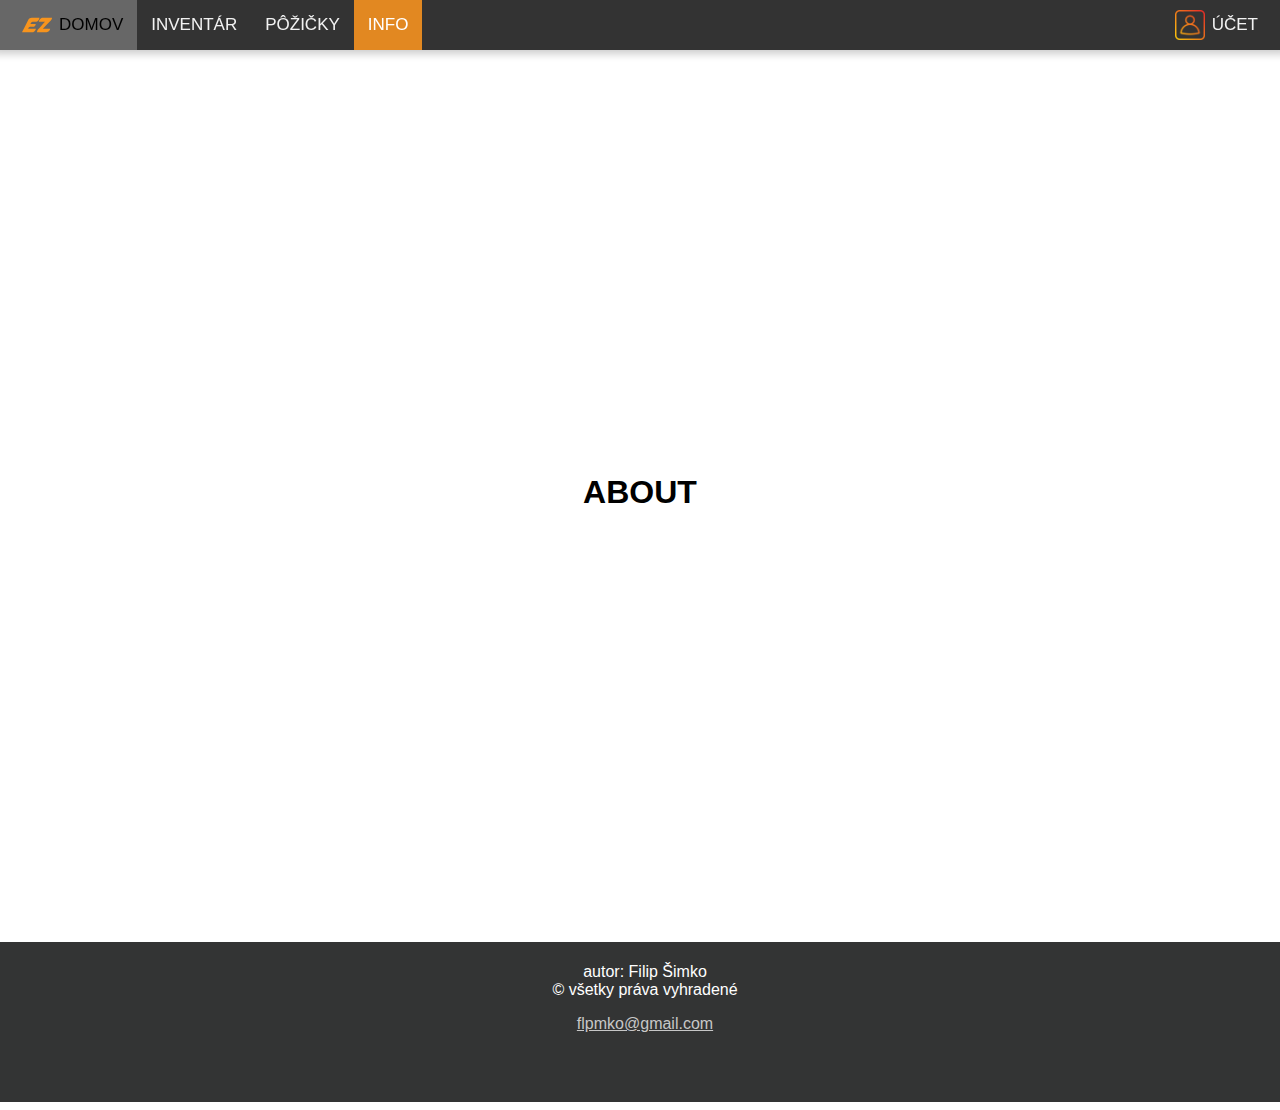
<file: html/about.html>
<!DOCTYPE html>
<html lang="en">
<head>
    <meta charset="UTF-8">
    <meta name="viewport" content="width=device-width, initial-scale=1">
    <title>ECAVZA production</title>
    <link rel="shortcut icon" type="image/jpg" href="../imgs/ez-logo.svg"/>
    <link rel="stylesheet" href="../css/top-nav.css">
    <link rel="stylesheet" href="../css/global.css">
</head>
<body>
<div class="top-nav">
    <a href="home.html" class="left">
        <img src="../imgs/ez-logo.svg" class="logo-image" alt="logo">
        DOMOV
    </a>
    <a href="items.html">INVENTÁR</a>
    <a href="rentals.html">PÔŽIČKY</a>
    <a class="active" href="about.html">INFO</a>
    <a class='right' href="account.html">
        <img class="logo-image"
             alt="account icon"
             src="../imgs/icons/user-off.png"/>
        ÚČET
    </a>
</div>
<div class="centered-text">
    ABOUT
</div>
<footer class="footer">
    <p>autor: Filip Šimko
        <br/>© všetky práva vyhradené</p>
    <a href="mailto:flpmko@gmail.com" class="mailto">flpmko@gmail.com</a>
</footer>
</body>
</html>
</file>
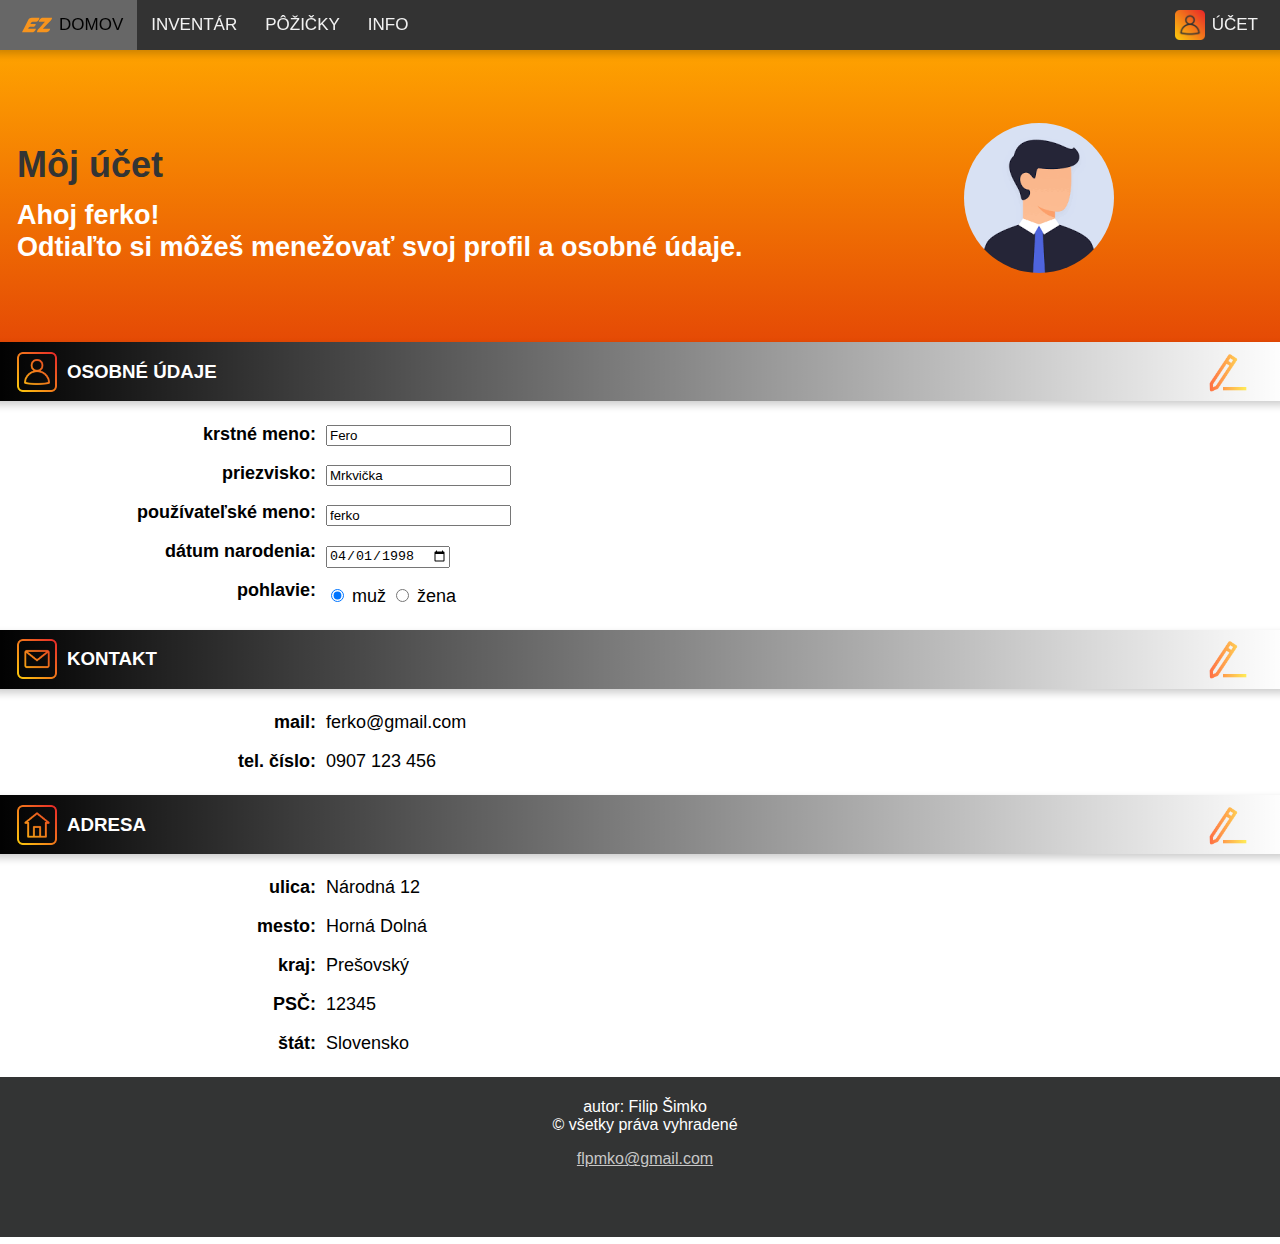
<file: html/account.html>
<!DOCTYPE html>
<html lang="en">
<head>
    <meta charset="UTF-8">
    <meta name="viewport" content="width=device-width, initial-scale=1">
    <title>ECAVZA production</title>
    <link rel="shortcut icon" type="image/jpg" href="../imgs/ez-logo.svg"/>
    <link rel="stylesheet" href="../css/top-nav.css">
    <link rel="stylesheet" href="../css/global.css">
    <link rel="stylesheet" href="../css/account.css">
</head>
<body>
<div class="top-nav">
    <a href="home.html" class="left">
        <img src="../imgs/ez-logo.svg" class="logo-image" alt="logo">
        DOMOV
    </a>
    <a href="items.html">INVENTÁR</a>
    <a href="rentals.html">PÔŽIČKY</a>
    <a href="about.html">INFO</a>
    <a class='right' href="account.html">
        <img class="logo-image"
             alt="account icon"
             src="../imgs/icons/user-on.png"/>
        ÚČET
    </a>
</div>
<div class="container top">
    <div class="item-75">
        <h1 class="">Môj účet</h1>
        <h2 class="">Ahoj ferko!</h2>
        <h2 class="">Odtiaľto si môžeš menežovať svoj profil a osobné údaje.</h2>
    </div>
    <div class="item-25 item-avatar">
        <img class="avatar" src="../imgs/account.png" alt="avatar">
    </div>
</div>
<div class="container-heading">
    <img src="../imgs/icons/user-off.png" class="info-img" alt="user icon">
    <h3>OSOBNÉ ÚDAJE</h3>
    <img src="../imgs/icons/edit.png" alt="edit icon" class="info-img edit">
</div>
<div class="container">
    <div class="item-25 right">
        <p>krstné meno: </p>
        <p>priezvisko: </p>
        <p>používateľské meno: </p>
        <p>dátum narodenia: </p>
        <p>pohlavie: </p>
    </div>
    <div class="item-75">
        <p>
            <input id="name" type="text" value="Fero">
            <label for="name"></label>
        </p>
        <p>
            <input id="surname" type="text" value="Mrkvička">
            <label for="surname"></label>
        </p>
        <p>
            <input id="username" type="text" value="ferko">
            <label for="username"></label>
        </p>
        <p>
            <input id="date" type="date" value="1998-04-01">
            <label for="date"></label>
        </p>
        <p>
            <input id="male" type="radio" value="muž" checked>
            <label for="male">muž</label>
            <input id="female" type="radio" value="žena">
            <label for="female">žena</label>
        </p>
    </div>
</div>
<div class="container-heading">
    <img src="../imgs/icons/email-off.png" class="info-img" alt="email icon">
    <h3>KONTAKT</h3>
    <img src="../imgs/icons/edit.png" alt="edit icon" class="info-img edit">
</div>
<div class="container">
    <div class="item-25 right">
        <p>mail: </p>
        <p>tel. číslo: </p>
    </div>
    <div class="item-75">
        <p>ferko@gmail.com</p>
        <p>0907 123 456</p>
    </div>
</div>
<div class="container-heading">
    <img src="../imgs/icons/address-off.png" class="info-img" alt="user icon">
    <h3>ADRESA</h3>
    <img src="../imgs/icons/edit.png" alt="edit icon" class="info-img edit">
</div>
<div class="container">
    <div class="item-25 right">
        <p>ulica: </p>
        <p>mesto: </p>
        <p>kraj: </p>
        <p>PSČ: </p>
        <p>štát: </p>
    </div>
    <div class="item-75">
        <p>Národná 12</p>
        <p>Horná Dolná</p>
        <p>Prešovský</p>
        <p>12345</p>
        <p>Slovensko</p>
    </div>
</div>
<footer class="footer">
    <p>autor: Filip Šimko
        <br/>© všetky práva vyhradené</p>
    <a href="mailto:flpmko@gmail.com" class="mailto">flpmko@gmail.com</a>
</footer>
</body>
</html>
</file>
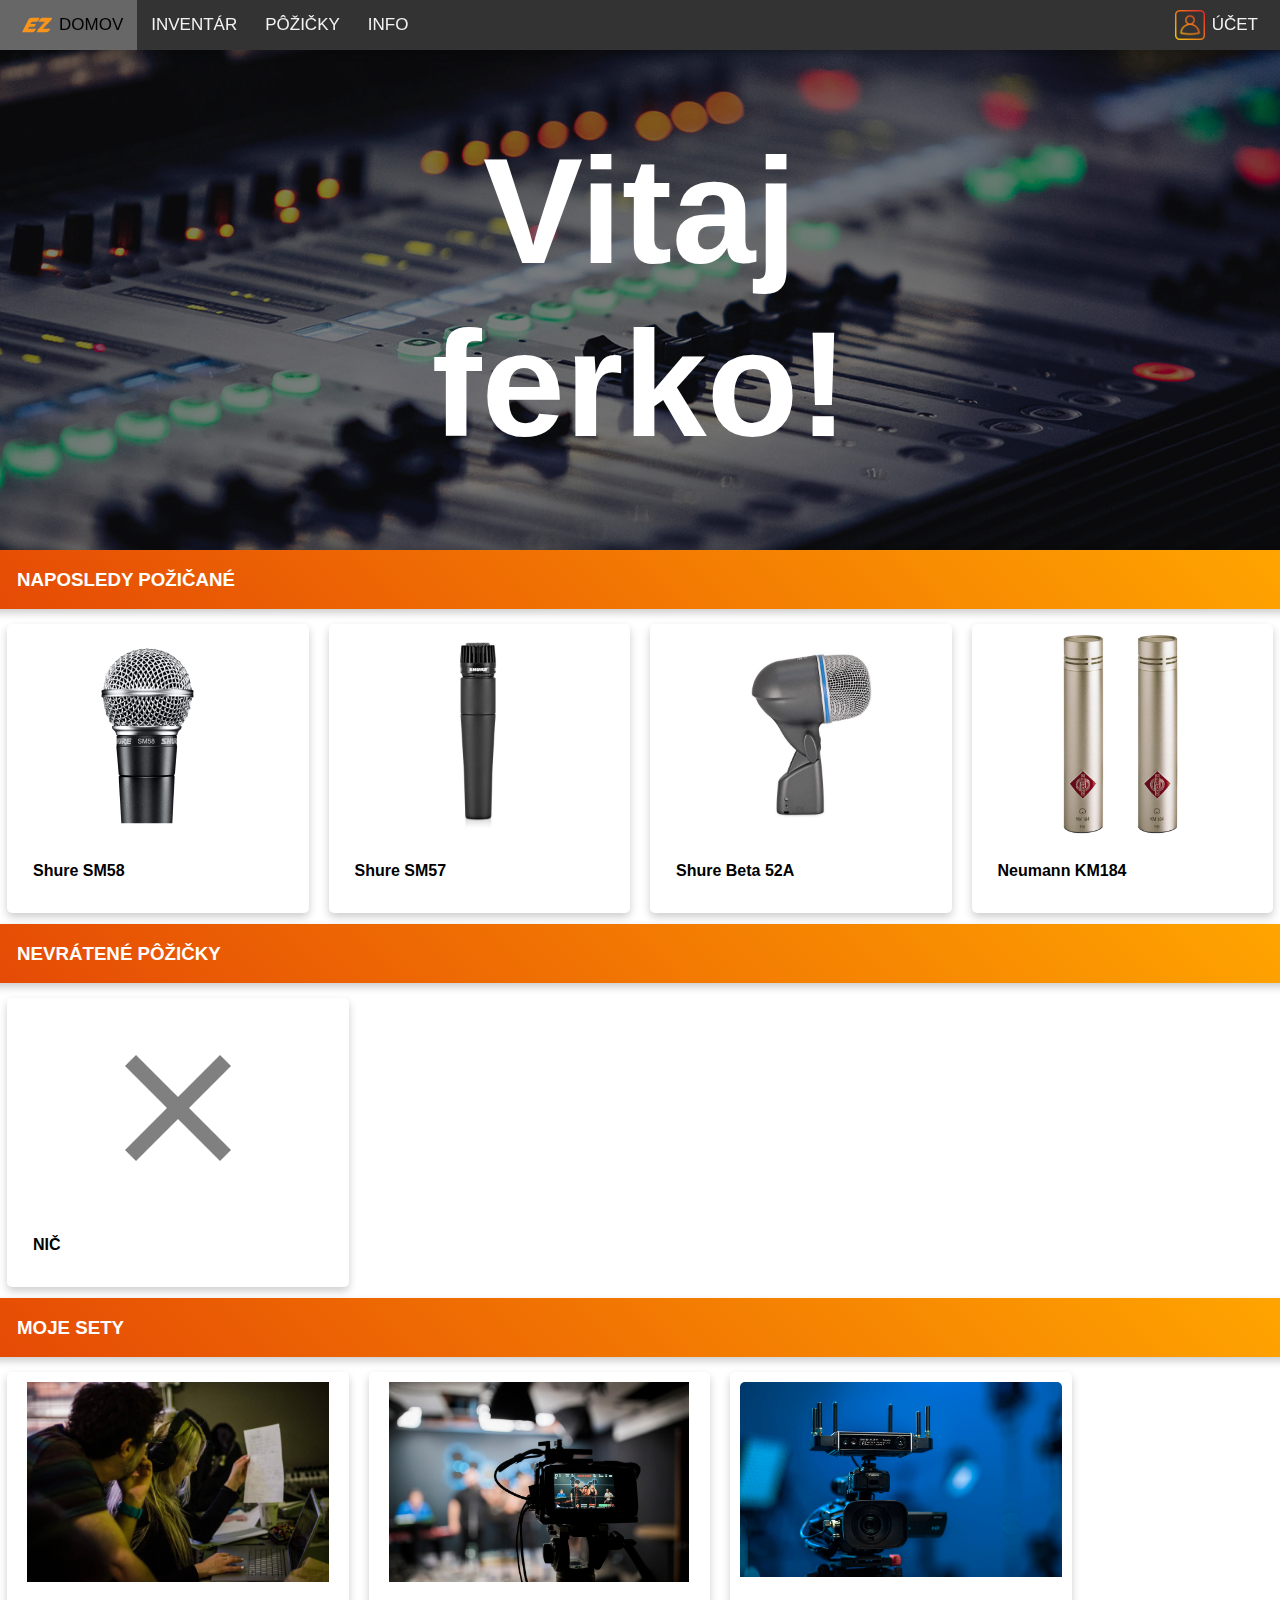
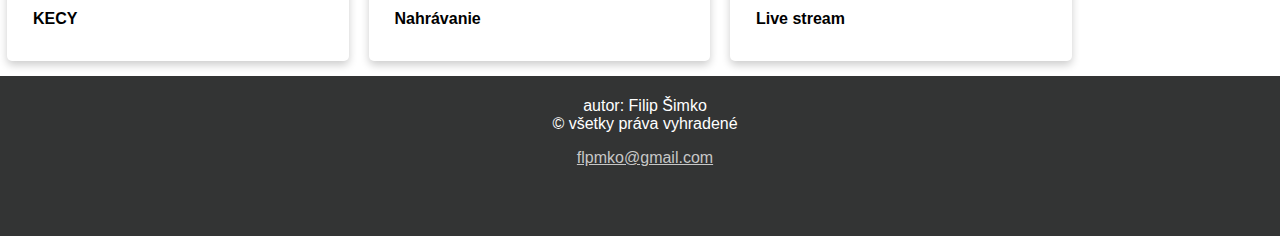
<file: html/home.html>
<!DOCTYPE html>
<html lang="en">
<head>
    <meta charset="UTF-8">
    <meta name="viewport" content="width=device-width, initial-scale=1">
    <title>ECAVZA production</title>
    <link rel="shortcut icon" type="image/jpg" href="../imgs/ez-logo.svg"/>
    <link rel="stylesheet" href="../css/top-nav.css">
    <link rel="stylesheet" href="../css/home.css">
    <link rel="stylesheet" href="../css/global.css">
</head>
<body>
<div class="top-nav">
    <a href="home.html" class="left">
        <img src="../imgs/ez-logo.svg" class="logo-image" alt="logo">
        DOMOV
    </a>
    <a href="items.html">INVENTÁR</a>
    <a href="rentals.html">PÔŽIČKY</a>
    <a href="about.html">INFO</a>
    <a class='right' href="account.html">
        <img class="logo-image"
             alt="account icon"
             src="../imgs/icons/user-off.png"/>
        ÚČET
    </a>
</div>
<div class="container">
    <img src="../imgs/home.jpg" class="home-img" alt="sound board">
    <div class="centered welcome-text">Vitaj ferko!</div>
</div>
<div class="container-heading">
    <h3>NAPOSLEDY POŽIČANÉ</h3>
</div>
<div class="carrousel">
    <div class="card">
        <img src="../imgs/items/sm58.jpg" alt="item1" class="card-img">
        <div class="container-card">
            <h4><b>Shure SM58</b></h4>
        </div>
    </div>
    <div class="card">
        <img src="../imgs/items/sm57.jpeg" alt="item2" class="card-img">
        <div class="container-card">
            <h4><b>Shure SM57</b></h4>
        </div>
    </div>
    <div class="card">
        <img src="../imgs/items/beta52.jpg" alt="item3" class="card-img">
        <div class="container-card">
            <h4><b>Shure Beta 52A</b></h4>
        </div>
    </div>
    <div class="card">
        <img src="../imgs/items/km184.jpg" alt="item4" class="card-img">
        <div class="container-card">
            <h4><b>Neumann KM184</b></h4>
        </div>
    </div>
</div>
<div class="container-heading">
    <h3>NEVRÁTENÉ PÔŽIČKY</h3>
</div>
<div class="carrousel">
    <div class="card">
        <img src="../imgs/items/na.png" alt="item1" class="card-img">
        <div class="container-card">
            <h4><b>NIČ</b></h4>
        </div>
    </div>
</div>
<div class="container-heading">
    <h3>MOJE SETY</h3>
</div>
<div class="carrousel">
    <div class="card">
        <img src="../imgs/camp.jpg" alt="item1" class="card-img">
        <div class="container-card">
            <h4><b>KECY</b></h4>
        </div>
    </div>
    <div class="card">
        <img src="../imgs/recording.jpeg" alt="item2" class="card-img">
        <div class="container-card">
            <h4><b>Nahrávanie</b></h4>
        </div>
    </div>
    <div class="card">
        <img src="../imgs/livestream.jpeg" alt="item3" class="card-img">
        <div class="container-card">
            <h4><b>Live stream</b></h4>
        </div>
    </div>
</div>
<footer class="footer">
    <p>autor: Filip Šimko
    <br/>© všetky práva vyhradené</p>
    <a href="mailto:flpmko@gmail.com" class="mailto">flpmko@gmail.com</a>
</footer>
</body>
</html>
</file>
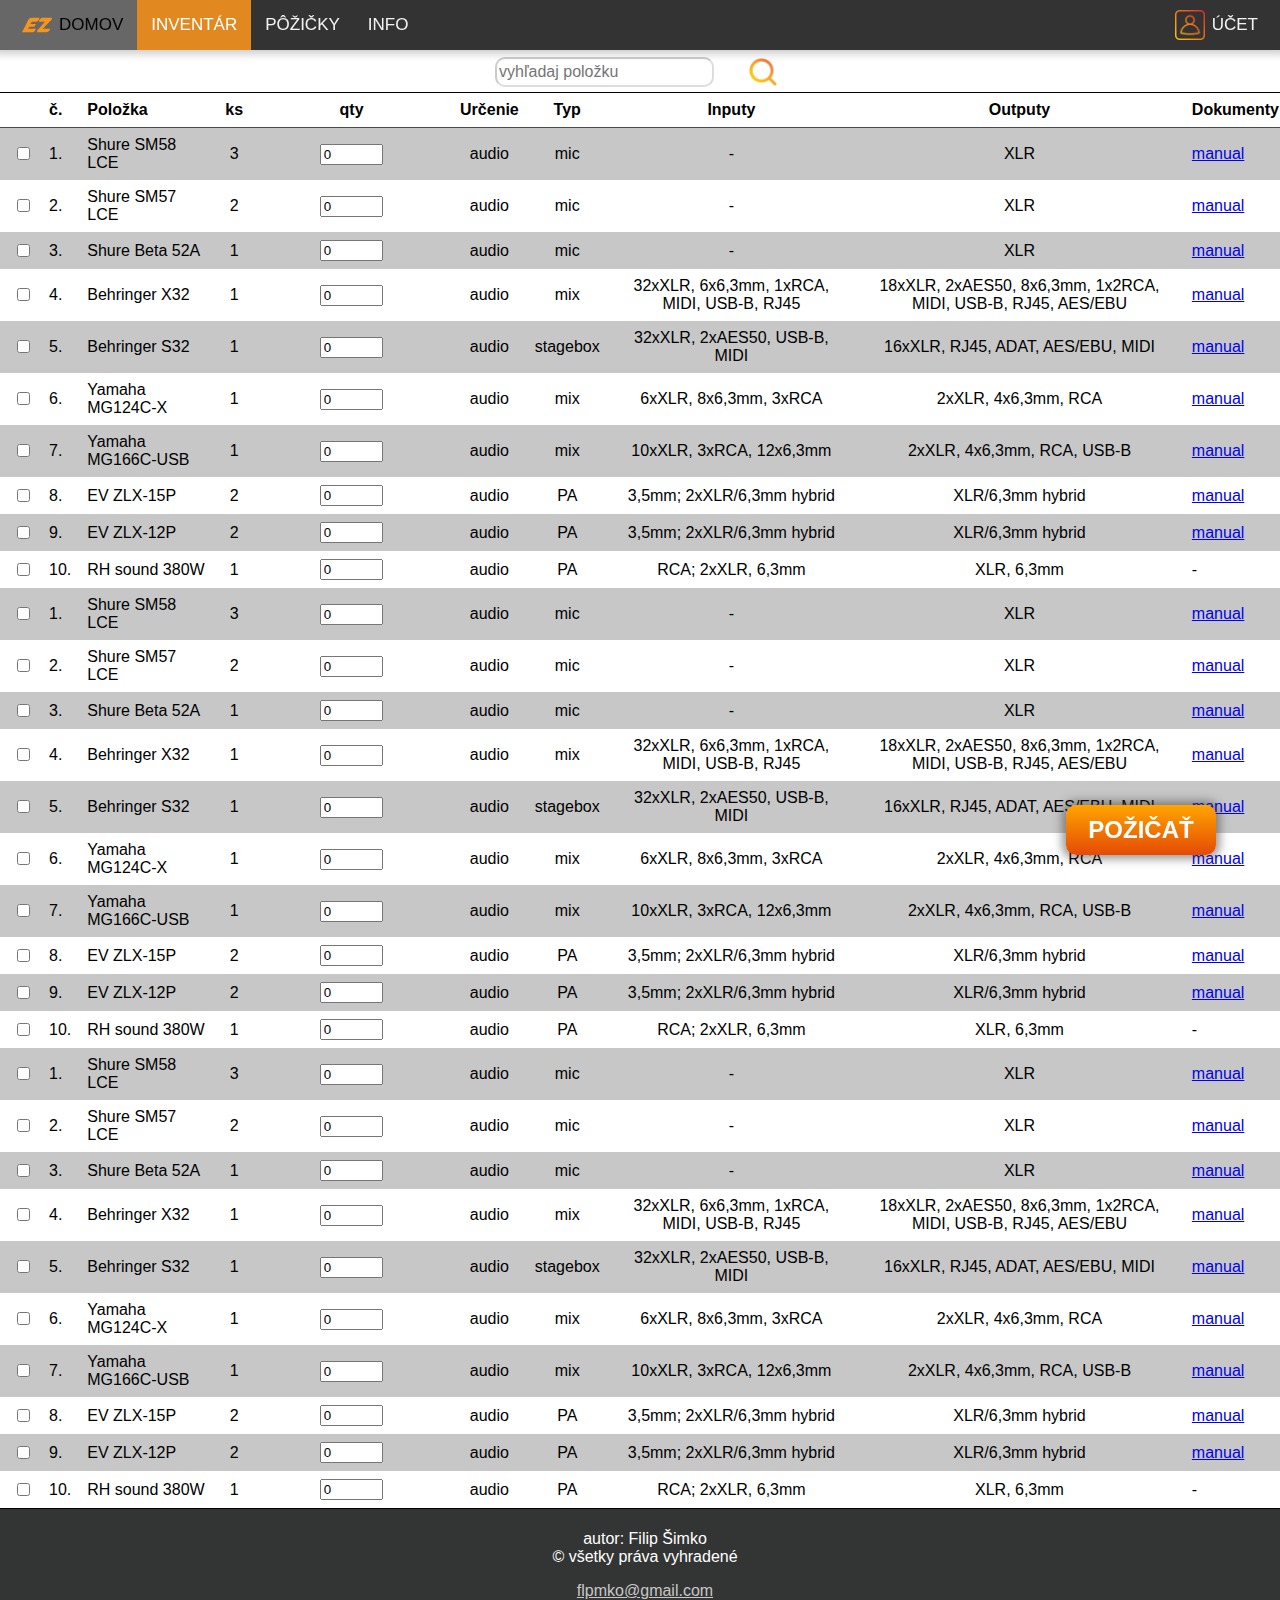
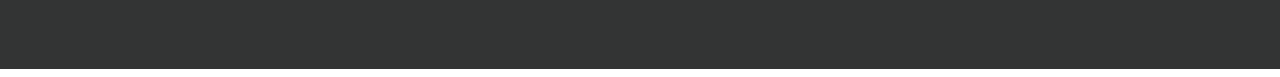
<file: html/items.html>
<!DOCTYPE html>
<html lang="en">
<head>
    <meta charset="UTF-8">
    <meta name="viewport" content="width=device-width, initial-scale=1">
    <title>ECAVZA production</title>
    <link rel="shortcut icon" type="image/jpg" href="../imgs/ez-logo.svg"/>
    <link rel="stylesheet" href="../css/top-nav.css">
    <link rel="stylesheet" href="../css/global.css">
    <link rel="stylesheet" href="../css/items.css">
</head>
<body>
<div class="top-nav">
    <a href="home.html" class="left">
        <img src="../imgs/ez-logo.svg" class="logo-image" alt="logo">
        DOMOV
    </a>
    <a class="active" href="items.html">INVENTÁR</a>
    <a href="rentals.html">PÔŽIČKY</a>
    <a href="about.html">INFO</a>
    <a class='right' href="account.html">
        <img class="logo-image"
             alt="account icon"
             src="../imgs/icons/user-off.png"/>
        ÚČET
    </a>
</div>
<div>
    <button class="btn-rent">
        POŽIČAŤ
    </button>
</div>
<div class="search-bar">
    <label>
        <input type="search" class="search-bar-input" placeholder="vyhľadaj položku">
    </label>
    <img src="../imgs/icons/search.png" alt="search icon" class="search-bar-icon">
</div>
<div style="overflow-x: auto">
    <table>
        <tr>
            <th></th>
            <th>č.</th>
            <th>Položka</th>
            <th>ks</th>
            <th>qty</th>
            <th>Určenie</th>
            <th>Typ</th>
            <th>Inputy</th>
            <th>Outputy</th>
            <th>Dokumenty</th>
        </tr>
        <tr>
            <td><label>
                    <input type="checkbox"/>
            </label></td>
            <td>1.</td>
            <td>Shure SM58 LCE</td>
            <td>3</td>
            <td>
                <label>
                    <input type="number" class="small" value="0">
                </label>
            </td>
            <td>audio</td>
            <td>mic</td>
            <td>-</td>
            <td>XLR</td>
            <td>
                <a href="https://drive.google.com/file/d/1FgQY_OoEoihLTb838bhTzm2nOBDYHs4p/view?usp=sharing"
                   target="_blank">
                    manual
                </a>
            </td>
        </tr>
        <tr>
            <td><label>
                <input type="checkbox"/>
            </label></td>
            <td>2.</td>
            <td>Shure SM57 LCE</td>
            <td>2</td>
            <td>
                <label>
                    <input type="number" class="small" value="0">
                </label>
            </td>
            <td>audio</td>
            <td>mic</td>
            <td>-</td>
            <td>XLR</td>
            <td>
                <a href="https://drive.google.com/file/d/1Mv0dN1gF2NZVN5RaabWT3e7iSI4NKHGr/view?usp=sharing"
                   target="_blank">
                    manual
                </a>
            </td>
        </tr>
        <tr>
            <td><label>
                <input type="checkbox"/>
            </label></td>
            <td>3.</td>
            <td>Shure Beta 52A</td>
            <td>1</td>
            <td>
                <label>
                    <input type="number" class="small" value="0">
                </label>
            </td>
            <td>audio</td>
            <td>mic</td>
            <td>-</td>
            <td>XLR</td>
            <td>
                <a href="https://drive.google.com/file/d/1Mv0dN1gF2NZVN5RaabWT3e7iSI4NKHGr/view?usp=sharing"
                   target="_blank">
                    manual
                </a>
            </td>
        </tr>
        <tr>
            <td><label>
                <input type="checkbox"/>
            </label></td>
            <td>4.</td>
            <td>Behringer X32</td>
            <td>1</td>
            <td>
                <label>
                    <input type="number" class="small" value="0">
                </label>
            </td>
            <td>audio</td>
            <td>mix</td>
            <td>32xXLR, 6x6,3mm, 1xRCA, MIDI, USB-B, RJ45</td>
            <td>18xXLR, 2xAES50, 8x6,3mm, 1x2RCA, MIDI, USB-B, RJ45, AES/EBU</td>
            <td>
                <a href="https://drive.google.com/drive/folders/1UqU8eSFGs4mwKJZ4h-BiRqUstr1kEBy9?usp=sharing"
                   target="_blank">
                    manual
                </a>
            </td>
        </tr>
        <tr>
            <td><label>
                <input type="checkbox"/>
            </label></td>
            <td>5.</td>
            <td>Behringer S32</td>
            <td>1</td>
            <td>
                <label>
                    <input type="number" class="small" value="0">
                </label>
            </td>
            <td>audio</td>
            <td>stagebox</td>
            <td>32xXLR, 2xAES50, USB-B, MIDI</td>
            <td>16xXLR, RJ45, ADAT, AES/EBU, MIDI</td>
            <td>
                <a href="https://drive.google.com/drive/folders/1NOwjwY8aCMvtFeFkOzE73LoRQZ_Lpm2A?usp=sharing"
                   target="_blank">
                    manual
                </a>
            </td>
        </tr>
        <tr>
            <td><label>
                <input type="checkbox"/>
            </label></td>
            <td>6.</td>
            <td>Yamaha MG124C-X</td>
            <td>1</td>
            <td>
                <label>
                    <input type="number" class="small" value="0">
                </label>
            </td>
            <td>audio</td>
            <td>mix</td>
            <td>6xXLR, 8x6,3mm, 3xRCA</td>
            <td>2xXLR, 4x6,3mm, RCA</td>
            <td>
                <a href="https://drive.google.com/file/d/1LuVcqaiwIkwEJAWIKVcFgD5XbMv59ubw/view?usp=sharing"
                   target="_blank">
                    manual
                </a>
            </td>
        </tr>
        <tr>
            <td><label>
                <input type="checkbox"/>
            </label></td>
            <td>7.</td>
            <td>Yamaha MG166C-USB</td>
            <td>1</td>
            <td>
                <label>
                    <input type="number" class="small" value="0">
                </label>
            </td>
            <td>audio</td>
            <td>mix</td>
            <td>10xXLR, 3xRCA, 12x6,3mm</td>
            <td>2xXLR, 4x6,3mm, RCA, USB-B</td>
            <td>
                <a href="https://drive.google.com/file/d/1EwYWB0rRfoMQ1-5dm7W7ZSFiqYQfeKHd/view?usp=sharing"
                   target="_blank">
                    manual
                </a>
            </td>
        </tr>
        <tr>
            <td><label>
                <input type="checkbox"/>
            </label></td>
            <td>8.</td>
            <td>EV ZLX-15P</td>
            <td>2</td>
            <td>
                <label>
                    <input type="number" class="small" value="0">
                </label>
            </td>
            <td>audio</td>
            <td>PA</td>
            <td>3,5mm; 2xXLR/6,3mm hybrid</td>
            <td>XLR/6,3mm hybrid</td>
            <td>
                <a href="https://drive.google.com/file/d/1e97ZuWrKezTM7uxdUn8FObaPnyru8sWy/view?usp=sharing"
                   target="_blank">
                    manual
                </a>
            </td>
        </tr>
        <tr>
            <td><label>
                <input type="checkbox"/>
            </label></td>
            <td>9.</td>
            <td>EV ZLX-12P</td>
            <td>2</td>
            <td>
                <label>
                    <input type="number" class="small" value="0">
                </label>
            </td>
            <td>audio</td>
            <td>PA</td>
            <td>3,5mm; 2xXLR/6,3mm hybrid</td>
            <td>XLR/6,3mm hybrid</td>
            <td>
                <a href="https://drive.google.com/file/d/1rMsCt5NUc5cjsnUUXcvqwzxZMq4cbINI/view?usp=sharing"
                   target="_blank">
                    manual
                </a>
            </td>
        </tr>
        <tr>
            <td><label>
                <input type="checkbox"/>
            </label></td>
            <td>10.</td>
            <td>RH sound 380W</td>
            <td>1</td>
            <td>
                <label>
                    <input type="number" class="small" value="0">
                </label>
            </td>
            <td>audio</td>
            <td>PA</td>
            <td>RCA; 2xXLR, 6,3mm</td>
            <td>XLR, 6,3mm</td>
            <td>-</td>
        </tr>

        <tr>
            <td><label>
                <input type="checkbox"/>
            </label></td>
            <td>1.</td>
            <td>Shure SM58 LCE</td>
            <td>3</td>
            <td>
                <label>
                    <input type="number" class="small" value="0">
                </label>
            </td>
            <td>audio</td>
            <td>mic</td>
            <td>-</td>
            <td>XLR</td>
            <td>
                <a href="https://drive.google.com/file/d/1FgQY_OoEoihLTb838bhTzm2nOBDYHs4p/view?usp=sharing"
                   target="_blank">
                    manual
                </a>
            </td>
        </tr>
        <tr>
            <td><label>
                <input type="checkbox"/>
            </label></td>
            <td>2.</td>
            <td>Shure SM57 LCE</td>
            <td>2</td>
            <td>
                <label>
                    <input type="number" class="small" value="0">
                </label>
            </td>
            <td>audio</td>
            <td>mic</td>
            <td>-</td>
            <td>XLR</td>
            <td>
                <a href="https://drive.google.com/file/d/1Mv0dN1gF2NZVN5RaabWT3e7iSI4NKHGr/view?usp=sharing"
                   target="_blank">
                    manual
                </a>
            </td>
        </tr>
        <tr>
            <td><label>
                <input type="checkbox"/>
            </label></td>
            <td>3.</td>
            <td>Shure Beta 52A</td>
            <td>1</td>
            <td>
                <label>
                    <input type="number" class="small" value="0">
                </label>
            </td>
            <td>audio</td>
            <td>mic</td>
            <td>-</td>
            <td>XLR</td>
            <td>
                <a href="https://drive.google.com/file/d/1Mv0dN1gF2NZVN5RaabWT3e7iSI4NKHGr/view?usp=sharing"
                   target="_blank">
                    manual
                </a>
            </td>
        </tr>
        <tr>
            <td><label>
                <input type="checkbox"/>
            </label></td>
            <td>4.</td>
            <td>Behringer X32</td>
            <td>1</td>
            <td>
                <label>
                    <input type="number" class="small" value="0">
                </label>
            </td>
            <td>audio</td>
            <td>mix</td>
            <td>32xXLR, 6x6,3mm, 1xRCA, MIDI, USB-B, RJ45</td>
            <td>18xXLR, 2xAES50, 8x6,3mm, 1x2RCA, MIDI, USB-B, RJ45, AES/EBU</td>
            <td>
                <a href="https://drive.google.com/drive/folders/1UqU8eSFGs4mwKJZ4h-BiRqUstr1kEBy9?usp=sharing"
                   target="_blank">
                    manual
                </a>
            </td>
        </tr>
        <tr>
            <td><label>
                <input type="checkbox"/>
            </label></td>
            <td>5.</td>
            <td>Behringer S32</td>
            <td>1</td>
            <td>
                <label>
                    <input type="number" class="small" value="0">
                </label>
            </td>
            <td>audio</td>
            <td>stagebox</td>
            <td>32xXLR, 2xAES50, USB-B, MIDI</td>
            <td>16xXLR, RJ45, ADAT, AES/EBU, MIDI</td>
            <td>
                <a href="https://drive.google.com/drive/folders/1NOwjwY8aCMvtFeFkOzE73LoRQZ_Lpm2A?usp=sharing"
                   target="_blank">
                    manual
                </a>
            </td>
        </tr>
        <tr>
            <td><label>
                <input type="checkbox"/>
            </label></td>
            <td>6.</td>
            <td>Yamaha MG124C-X</td>
            <td>1</td>
            <td>
                <label>
                    <input type="number" class="small" value="0">
                </label>
            </td>
            <td>audio</td>
            <td>mix</td>
            <td>6xXLR, 8x6,3mm, 3xRCA</td>
            <td>2xXLR, 4x6,3mm, RCA</td>
            <td>
                <a href="https://drive.google.com/file/d/1LuVcqaiwIkwEJAWIKVcFgD5XbMv59ubw/view?usp=sharing"
                   target="_blank">
                    manual
                </a>
            </td>
        </tr>
        <tr>
            <td><label>
                <input type="checkbox"/>
            </label></td>
            <td>7.</td>
            <td>Yamaha MG166C-USB</td>
            <td>1</td>
            <td>
                <label>
                    <input type="number" class="small" value="0">
                </label>
            </td>
            <td>audio</td>
            <td>mix</td>
            <td>10xXLR, 3xRCA, 12x6,3mm</td>
            <td>2xXLR, 4x6,3mm, RCA, USB-B</td>
            <td>
                <a href="https://drive.google.com/file/d/1EwYWB0rRfoMQ1-5dm7W7ZSFiqYQfeKHd/view?usp=sharing"
                   target="_blank">
                    manual
                </a>
            </td>
        </tr>
        <tr>
            <td><label>
                <input type="checkbox"/>
            </label></td>
            <td>8.</td>
            <td>EV ZLX-15P</td>
            <td>2</td>
            <td>
                <label>
                    <input type="number" class="small" value="0">
                </label>
            </td>
            <td>audio</td>
            <td>PA</td>
            <td>3,5mm; 2xXLR/6,3mm hybrid</td>
            <td>XLR/6,3mm hybrid</td>
            <td>
                <a href="https://drive.google.com/file/d/1e97ZuWrKezTM7uxdUn8FObaPnyru8sWy/view?usp=sharing"
                   target="_blank">
                    manual
                </a>
            </td>
        </tr>
        <tr>
            <td><label>
                <input type="checkbox"/>
            </label></td>
            <td>9.</td>
            <td>EV ZLX-12P</td>
            <td>2</td>
            <td>
                <label>
                    <input type="number" class="small" value="0">
                </label>
            </td>
            <td>audio</td>
            <td>PA</td>
            <td>3,5mm; 2xXLR/6,3mm hybrid</td>
            <td>XLR/6,3mm hybrid</td>
            <td>
                <a href="https://drive.google.com/file/d/1rMsCt5NUc5cjsnUUXcvqwzxZMq4cbINI/view?usp=sharing"
                   target="_blank">
                    manual
                </a>
            </td>
        </tr>
        <tr>
            <td><label>
                <input type="checkbox"/>
            </label></td>
            <td>10.</td>
            <td>RH sound 380W</td>
            <td>1</td>
            <td>
                <label>
                    <input type="number" class="small" value="0">
                </label>
            </td>
            <td>audio</td>
            <td>PA</td>
            <td>RCA; 2xXLR, 6,3mm</td>
            <td>XLR, 6,3mm</td>
            <td>-</td>
        </tr>

        <tr>
            <td><label>
                <input type="checkbox"/>
            </label></td>
            <td>1.</td>
            <td>Shure SM58 LCE</td>
            <td>3</td>
            <td>
                <label>
                    <input type="number" class="small" value="0">
                </label>
            </td>
            <td>audio</td>
            <td>mic</td>
            <td>-</td>
            <td>XLR</td>
            <td>
                <a href="https://drive.google.com/file/d/1FgQY_OoEoihLTb838bhTzm2nOBDYHs4p/view?usp=sharing"
                   target="_blank">
                    manual
                </a>
            </td>
        </tr>
        <tr>
            <td><label>
                <input type="checkbox"/>
            </label></td>
            <td>2.</td>
            <td>Shure SM57 LCE</td>
            <td>2</td>
            <td>
                <label>
                    <input type="number" class="small" value="0">
                </label>
            </td>
            <td>audio</td>
            <td>mic</td>
            <td>-</td>
            <td>XLR</td>
            <td>
                <a href="https://drive.google.com/file/d/1Mv0dN1gF2NZVN5RaabWT3e7iSI4NKHGr/view?usp=sharing"
                   target="_blank">
                    manual
                </a>
            </td>
        </tr>
        <tr>
            <td><label>
                <input type="checkbox"/>
            </label></td>
            <td>3.</td>
            <td>Shure Beta 52A</td>
            <td>1</td>
            <td>
                <label>
                    <input type="number" class="small" value="0">
                </label>
            </td>
            <td>audio</td>
            <td>mic</td>
            <td>-</td>
            <td>XLR</td>
            <td>
                <a href="https://drive.google.com/file/d/1Mv0dN1gF2NZVN5RaabWT3e7iSI4NKHGr/view?usp=sharing"
                   target="_blank">
                    manual
                </a>
            </td>
        </tr>
        <tr>
            <td><label>
                <input type="checkbox"/>
            </label></td>
            <td>4.</td>
            <td>Behringer X32</td>
            <td>1</td>
            <td>
                <label>
                    <input type="number" class="small" value="0">
                </label>
            </td>
            <td>audio</td>
            <td>mix</td>
            <td>32xXLR, 6x6,3mm, 1xRCA, MIDI, USB-B, RJ45</td>
            <td>18xXLR, 2xAES50, 8x6,3mm, 1x2RCA, MIDI, USB-B, RJ45, AES/EBU</td>
            <td>
                <a href="https://drive.google.com/drive/folders/1UqU8eSFGs4mwKJZ4h-BiRqUstr1kEBy9?usp=sharing"
                   target="_blank">
                    manual
                </a>
            </td>
        </tr>
        <tr>
            <td><label>
                <input type="checkbox"/>
            </label></td>
            <td>5.</td>
            <td>Behringer S32</td>
            <td>1</td>
            <td>
                <label>
                    <input type="number" class="small" value="0">
                </label>
            </td>
            <td>audio</td>
            <td>stagebox</td>
            <td>32xXLR, 2xAES50, USB-B, MIDI</td>
            <td>16xXLR, RJ45, ADAT, AES/EBU, MIDI</td>
            <td>
                <a href="https://drive.google.com/drive/folders/1NOwjwY8aCMvtFeFkOzE73LoRQZ_Lpm2A?usp=sharing"
                   target="_blank">
                    manual
                </a>
            </td>
        </tr>
        <tr>
            <td><label>
                <input type="checkbox"/>
            </label></td>
            <td>6.</td>
            <td>Yamaha MG124C-X</td>
            <td>1</td>
            <td>
                <label>
                    <input type="number" class="small" value="0">
                </label>
            </td>
            <td>audio</td>
            <td>mix</td>
            <td>6xXLR, 8x6,3mm, 3xRCA</td>
            <td>2xXLR, 4x6,3mm, RCA</td>
            <td>
                <a href="https://drive.google.com/file/d/1LuVcqaiwIkwEJAWIKVcFgD5XbMv59ubw/view?usp=sharing"
                   target="_blank">
                    manual
                </a>
            </td>
        </tr>
        <tr>
            <td><label>
                <input type="checkbox"/>
            </label></td>
            <td>7.</td>
            <td>Yamaha MG166C-USB</td>
            <td>1</td>
            <td>
                <label>
                    <input type="number" class="small" value="0">
                </label>
            </td>
            <td>audio</td>
            <td>mix</td>
            <td>10xXLR, 3xRCA, 12x6,3mm</td>
            <td>2xXLR, 4x6,3mm, RCA, USB-B</td>
            <td>
                <a href="https://drive.google.com/file/d/1EwYWB0rRfoMQ1-5dm7W7ZSFiqYQfeKHd/view?usp=sharing"
                   target="_blank">
                    manual
                </a>
            </td>
        </tr>
        <tr>
            <td><label>
                <input type="checkbox"/>
            </label></td>
            <td>8.</td>
            <td>EV ZLX-15P</td>
            <td>2</td>
            <td>
                <label>
                    <input type="number" class="small" value="0">
                </label>
            </td>
            <td>audio</td>
            <td>PA</td>
            <td>3,5mm; 2xXLR/6,3mm hybrid</td>
            <td>XLR/6,3mm hybrid</td>
            <td>
                <a href="https://drive.google.com/file/d/1e97ZuWrKezTM7uxdUn8FObaPnyru8sWy/view?usp=sharing"
                   target="_blank">
                    manual
                </a>
            </td>
        </tr>
        <tr>
            <td><label>
                <input type="checkbox"/>
            </label></td>
            <td>9.</td>
            <td>EV ZLX-12P</td>
            <td>2</td>
            <td>
                <label>
                    <input type="number" class="small" value="0">
                </label>
            </td>
            <td>audio</td>
            <td>PA</td>
            <td>3,5mm; 2xXLR/6,3mm hybrid</td>
            <td>XLR/6,3mm hybrid</td>
            <td>
                <a href="https://drive.google.com/file/d/1rMsCt5NUc5cjsnUUXcvqwzxZMq4cbINI/view?usp=sharing"
                   target="_blank">
                    manual
                </a>
            </td>
        </tr>
        <tr>
            <td><label>
                <input type="checkbox"/>
            </label></td>
            <td>10.</td>
            <td>RH sound 380W</td>
            <td>1</td>
            <td>
                <label>
                    <input type="number" class="small" value="0">
                </label>
            </td>
            <td>audio</td>
            <td>PA</td>
            <td>RCA; 2xXLR, 6,3mm</td>
            <td>XLR, 6,3mm</td>
            <td>-</td>
        </tr>
    </table>
</div>
<footer class="footer">
    <p>autor: Filip Šimko
        <br/>© všetky práva vyhradené</p>
    <a href="mailto:flpmko@gmail.com" class="mailto">flpmko@gmail.com</a>
</footer>
</body>
</html>
</file>
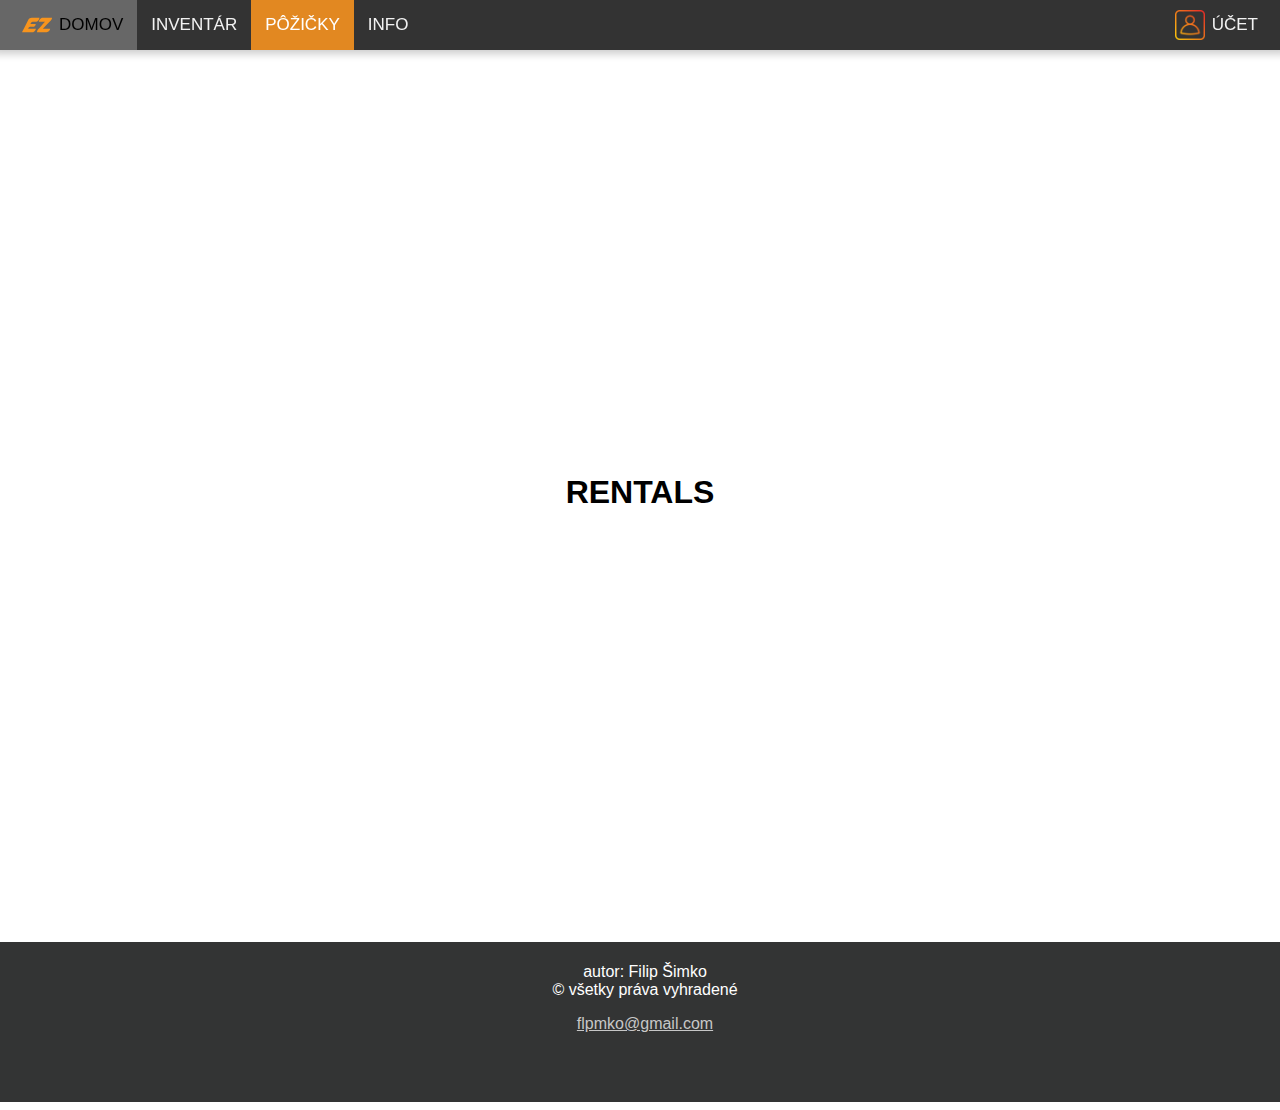
<file: html/rentals.html>
<!DOCTYPE html>
<html lang="en">
<head>
    <meta charset="UTF-8">
    <meta name="viewport" content="width=device-width, initial-scale=1">
    <title>ECAVZA production</title>
    <link rel="shortcut icon" type="image/jpg" href="../imgs/ez-logo.svg"/>
    <link rel="stylesheet" href="../css/top-nav.css">
    <link rel="stylesheet" href="../css/global.css">
</head>
<body>
<div class="top-nav">
    <a href="home.html" class="left">
        <img src="../imgs/ez-logo.svg" class="logo-image" alt="logo">
        DOMOV
    </a>
    <a href="items.html">INVENTÁR</a>
    <a class="active" href="rentals.html">PÔŽIČKY</a>
    <a href="about.html">INFO</a>
    <a class='right' href="account.html">
        <img class="logo-image"
             alt="account icon"
             src="../imgs/icons/user-off.png"/>
        ÚČET
    </a>
</div>
<div class="centered-text">
    RENTALS
</div>
<footer class="footer">
    <p>autor: Filip Šimko
        <br/>© všetky práva vyhradené</p>
    <a href="mailto:flpmko@gmail.com" class="mailto">flpmko@gmail.com</a>
</footer>
</body>
</html>
</file>
<file: css/top-nav.css>
.top-nav {
    background-color: #333;
    overflow: hidden;
    display: flex;
    position: sticky;
    top: 0;
    z-index: 0;
    box-shadow: 0 4px 8px 0 rgba(0,0,0,0.2);
}

.top-nav a {
    display: flex;
    align-items: center;
    color: #f2f2f2;
    text-align: center;
    padding: 10px 14px;
    text-decoration: none;
    font-size: 17px;
}

.top-nav a:hover {
    background-color: #676767;
    color: black;
}

.top-nav a.active {
    background-color: rgba(248, 147, 32, 0.89);
    color: white;
}

.top-nav a.right {
    margin-left: auto;
    padding-right: 30px;
}

.top-nav a.left {
    padding-left: 30px;
}

.logo-image{
    display: flex;
    width: 30px;
    height: 30px;
    padding-right: 7px;
    transition: 0.3s;
}
.logo-image:hover {
    width: 33px;
    height: 33px;
}
</file>
<file: css/global.css>
body {
    font-family: Archivo, sans-serif;
    margin: -8px;
}

.centered-text {
    display: flex;
    height: 500px;
    min-height: 100vh;
    align-items: center;
    justify-content: center;
    font-size: xx-large;
    font-weight: bolder;
}
.footer {
    background-color: #333434;
    height: 150px;
    color: white;
    text-align: center;
    padding: 5px;
    width: 100%;
}
.mailto {
    color: #c7c7c7;
}
</file>
<file: css/account.css>
h1 {
    color: #333434;
    padding-left: 20px;
    padding-top: 10px;
}
h2 {
    color: #ffffff;
    padding-left: 20px;
    line-height: 10px;
}
.avatar {
    border-radius: 50%;
    width: 150px;
    height: 150px;
    cursor: pointer;
    margin-left: auto;
    margin-right: 100px;
}
.heading {
    display: flex;
    align-items: center;
    margin-top: 20px;
    margin-bottom: 20px;
    margin-left: 10px;
}
.category {
    font-weight: bold;
}
.info {
    margin-left: 20px;
}
.container {
    display: flex;
}
.item-75 {
    flex-basis: 75%;
    height: fit-content;
    margin: 5px;
    font-size: large;
}
.item-25 {
    flex-basis: 25%;
    height: fit-content;
    margin: 5px;
}
.item-10 {
    flex-basis: 5%;
    height: fit-content;
    margin-left: 20px;
}
.item-avatar {
    margin-top: 20px;
}
.item-25.right {
    font-weight: bold;
    font-size: large;
    text-align: right;
}
.info-img {
    width: 40px;
    height: 40px;
    margin-right: 10px;
    transition: 0.3s;
}
.info-img.edit{
    margin-left: auto;
    cursor: pointer;
    padding-right: 30px;
}
.info-img:hover {
    width: 43px;
    height: 43px;
}
.container.top {
    background: rgb(229,74,5);
    background: linear-gradient(0deg, rgba(229,74,5,1) 0%, rgba(255,165,0,1) 100%);
    height: 300px;
    justify-content: center;
    display: flex;
    align-items: center;
}
.container-heading {
    padding-left: 25px;
    color: white;
    display: flex;
    align-items: center;
    background: rgb(0,0,0);
    background: linear-gradient(90deg, rgba(0,0,0,1) 0%, rgba(0,0,0,0) 100%);
    transition: 0.5s;
    box-shadow: 0 4px 8px 0 rgba(0,0,0,0.2);
}
</file>
<file: css/home.css>
.container {
    position: relative;
    text-align: center;
    color: white;
    z-index: -1;
}
.container-heading {
    padding-left: 25px;
    margin-top: -4px;
    color: white;
    display: flex;
    align-items: center;
    box-shadow: 0 4px 8px 0 rgba(0,0,0,0.2);
    background: rgb(229,74,5);
    background: linear-gradient(45deg, rgba(229,74,5,1) 0%, rgba(255,165,0,1) 100%);
}
.centered {
    position: absolute;
    top: 50%;
    left: 50%;
    transform: translate(-50%, -50%);
}
.welcome-text {
    font-size: 150px;
    font-weight: bold;
}
.home-img {
    padding-top: 8px;
    width: 100%;
    height: 500px;
    object-fit: cover;
    filter: brightness(50%);
}
.card {
    box-shadow: 0 4px 8px 0 rgba(0,0,0,0.2);
    transition: 0.3s;
    width: 25%;
    height: 25%;
    padding: 10px;
    border-radius: 5px;
    margin: 10px;
    cursor: pointer;
}
.card:hover {
    box-shadow: 0 8px 16px 0 rgba(0,0,0,0.4);
    width: 27%;
    height: 27%;
}
.container-card {
    padding: 2px 16px;
}
.card-img {
    width: 100%;
    height: 200px;
    object-fit: contain;
    object-position: top;
    border-radius: 5px;
}
.carrousel {
    display: flex;
    padding: 5px;
}
</file>
<file: css/items.css>
th {
    border-bottom: 1px solid #4b4b4b;
    background-color: white;
}
tr:hover {
    background-color: #ffd5a4;
}
table, th, td {
    border-collapse: separate;
    border-spacing: 0;
}
table {
    width: 100%;
    border: 1px solid black;
}
td, th {
    text-align: left;
    padding: 8px;
}
tr:nth-child(even) {
    background-color: #c7c7c7;
}
tr:nth-child(even):hover {
    background-color: #ffd5a4;
}
td:nth-child(n+4):nth-child(-n+9) {
    text-align: center;
}
th:nth-child(n+4):nth-child(-n+9) {
    text-align: center;
}
input.small {
    max-width: 30%;
    min-width: 20%;
}
td:nth-child(1){
    padding-left: 20px;
}
.btn-rent {
    position: fixed;
    bottom: 5%;
    right: 5%;
    width: 150px;
    height: 50px;
    color: white;
    font-weight: bold;
    font-size: x-large;
    cursor: pointer;
    background: rgb(229,74,5);
    background: linear-gradient(0deg, rgba(229,74,5,1) 0%, rgba(255,165,0,1) 100%);
    border-radius: 10px;
    box-shadow: 0 0 10px 4px rgba(54, 54, 54, 0.5);
    border: none;
    transition: 0.5s;
}
.btn-rent:hover {
    width: 155px;
    height: 55px;
}
.search-bar {
    display: flex;
    align-items: center;
    justify-content: center;
    padding-top: 10px;
    margin: 5px;
}
.search-bar-input {
    padding-right: 30px;
    width: 90%;
    height: 30px;
    border-color: rgba(0,0,0,0.2);
    border-radius: 10px;
    display: flex;
    font-size: medium;
    transition: 0.3s;
}
.search-bar-input:hover{
    width: 92%;
    height: 35px;
}
.search-bar-input:focus{
    outline-color: rgb(255, 165, 93);
}
.search-bar-icon {
    width: 30px;
    height: 30px;
    padding-right: 7px;
    padding-left: 10px;
    display: flex;
    cursor: pointer;
    transition: 0.3s;
}
.search-bar-icon:hover {
    width: 35px;
    height: 35px;
}
</file>
